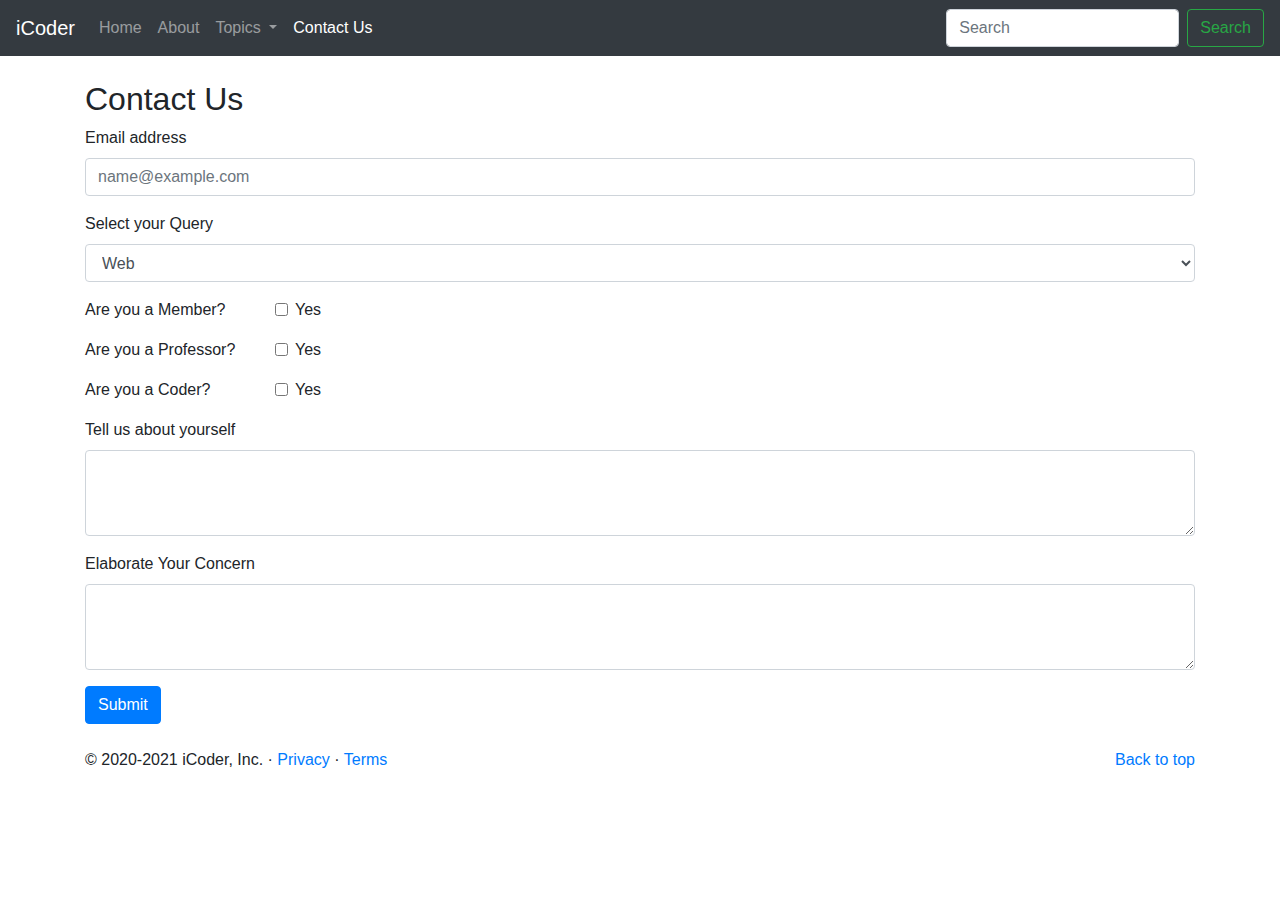
<file: contact.html>
<!doctype html>
<html lang="en">

<head>
    <!-- Required meta tags -->
    <meta charset="utf-8">
    <meta name="viewport" content="width=device-width, initial-scale=1, shrink-to-fit=no">

    <!-- Bootstrap CSS -->
    <link rel="stylesheet" href="https://stackpath.bootstrapcdn.com/bootstrap/4.4.1/css/bootstrap.min.css"
        integrity="sha384-Vkoo8x4CGsO3+Hhxv8T/Q5PaXtkKtu6ug5TOeNV6gBiFeWPGFN9MuhOf23Q9Ifjh" crossorigin="anonymous">

    <title>iCoder - Heaven for Programmers</title>
</head>

<body>
    <nav class="navbar navbar-expand-lg navbar-dark bg-dark">
        <a class="navbar-brand" href="#">iCoder</a>
        <button class="navbar-toggler" type="button" data-toggle="collapse" data-target="#navbarSupportedContent"
            aria-controls="navbarSupportedContent" aria-expanded="false" aria-label="Toggle navigation">
            <span class="navbar-toggler-icon"></span>
        </button>

        <div class="collapse navbar-collapse" id="navbarSupportedContent">
            <ul class="navbar-nav mr-auto">
                <li class="nav-item">
                    <a class="nav-link" href="/">Home <span class="sr-only">(current)</span></a>
                </li>
                <li class="nav-item">
                    <a class="nav-link" href="/about.html">About</a>
                </li>

                <li class="nav-item dropdown">
                    <a class="nav-link dropdown-toggle" href="#" id="navbarDropdown" role="button"
                        data-toggle="dropdown" aria-haspopup="true" aria-expanded="false">
                        Topics
                    </a>
                    <div class="dropdown-menu" aria-labelledby="navbarDropdown">
                        <a class="dropdown-item" href="#">Technology</a>
                        <a class="dropdown-item" href="#">Web Development</a>
                        <div class="dropdown-divider"></div>
                        <a class="dropdown-item" href="#">Support</a>
                        <a class="dropdown-item" href="#">Write for us</a>
                    </div>
                </li>
                <li class="nav-item active">
                    <a class="nav-link" href="/contact.html">Contact Us</a>
                </li>


            </ul>
            <form class="form-inline my-2 my-lg-0">
                <input class="form-control mr-sm-2" type="search" placeholder="Search" aria-label="Search">
                <button class="btn btn-outline-success my-2 my-sm-0" type="submit">Search</button>
            </form>
        </div>
    </nav>

    <div class="container my-4">
        <h2>Contact Us</h2>
        <form>
            <div class="form-group">
                <label for="exampleFormControlInput1">Email address</label>
                <input type="email" class="form-control" id="exampleFormControlInput1" placeholder="name@example.com">
            </div>
            <div class="form-group">
                <label for="exampleFormControlSelect1">Select your Query</label>
                <select class="form-control" id="exampleFormControlSelect1">
                    <option>Web</option>
                    <option>Tech Stack</option>
                    <option>Technology</option>
                    <option>Others</option>
                </select>
            </div>
            <div class="form-group row">
                <div class="col-sm-2">Are you a Member?</div>
                <div class="col-sm-10">
                    <div class="form-check">
                        <input class="form-check-input" type="checkbox" id="gridCheck1">
                        <label class="form-check-label" for="gridCheck1">
                            Yes
                        </label>
                    </div>
                </div>
            </div>
            <div class="form-group row">
                <div class="col-sm-2">Are you a Professor?</div>
                <div class="col-sm-10">
                    <div class="form-check">
                        <input class="form-check-input" type="checkbox" id="gridCheck2">
                        <label class="form-check-label" for="gridCheck2">
                            Yes
                        </label>
                    </div>
                </div>
            </div>
            <div class="form-group row">
                <div class="col-sm-2">Are you a Coder?</div>
                <div class="col-sm-10">
                    <div class="form-check">
                        <input class="form-check-input" type="checkbox" id="gridCheck3">
                        <label class="form-check-label" for="gridCheck3">
                            Yes
                        </label>
                    </div>
                </div>
            </div>

            <div class="form-group">
                <label for="exampleFormControlTextarea1">Tell us about yourself</label>
                <textarea class="form-control" id="exampleFormControlTextarea1" rows="3"></textarea>
            </div>
            <div class="form-group">
                <label for="exampleFormControlTextarea2">Elaborate Your Concern</label>
                <textarea class="form-control" id="exampleFormControlTextarea2" rows="3"></textarea>
            </div>
            <button class="btn btn-primary">Submit</button>
        </form>

    </div>

    <footer class="container">
        <p class="float-right"><a href="#">Back to top</a></p>
        <p>© 2020-2021 iCoder, Inc. · <a href="#">Privacy</a> · <a href="#">Terms</a></p>
    </footer>
    <!-- Optional JavaScript -->
    <!-- jQuery first, then Popper.js, then Bootstrap JS -->
    <script src="https://code.jquery.com/jquery-3.4.1.slim.min.js"
        integrity="sha384-J6qa4849blE2+poT4WnyKhv5vZF5SrPo0iEjwBvKU7imGFAV0wwj1yYfoRSJoZ+n"
        crossorigin="anonymous"></script>
    <script src="https://cdn.jsdelivr.net/npm/popper.js@1.16.0/dist/umd/popper.min.js"
        integrity="sha384-Q6E9RHvbIyZFJoft+2mJbHaEWldlvI9IOYy5n3zV9zzTtmI3UksdQRVvoxMfooAo"
        crossorigin="anonymous"></script>
    <script src="https://stackpath.bootstrapcdn.com/bootstrap/4.4.1/js/bootstrap.min.js"
        integrity="sha384-wfSDF2E50Y2D1uUdj0O3uMBJnjuUD4Ih7YwaYd1iqfktj0Uod8GCExl3Og8ifwB6"
        crossorigin="anonymous"></script>
</body>

</html>
</file>
